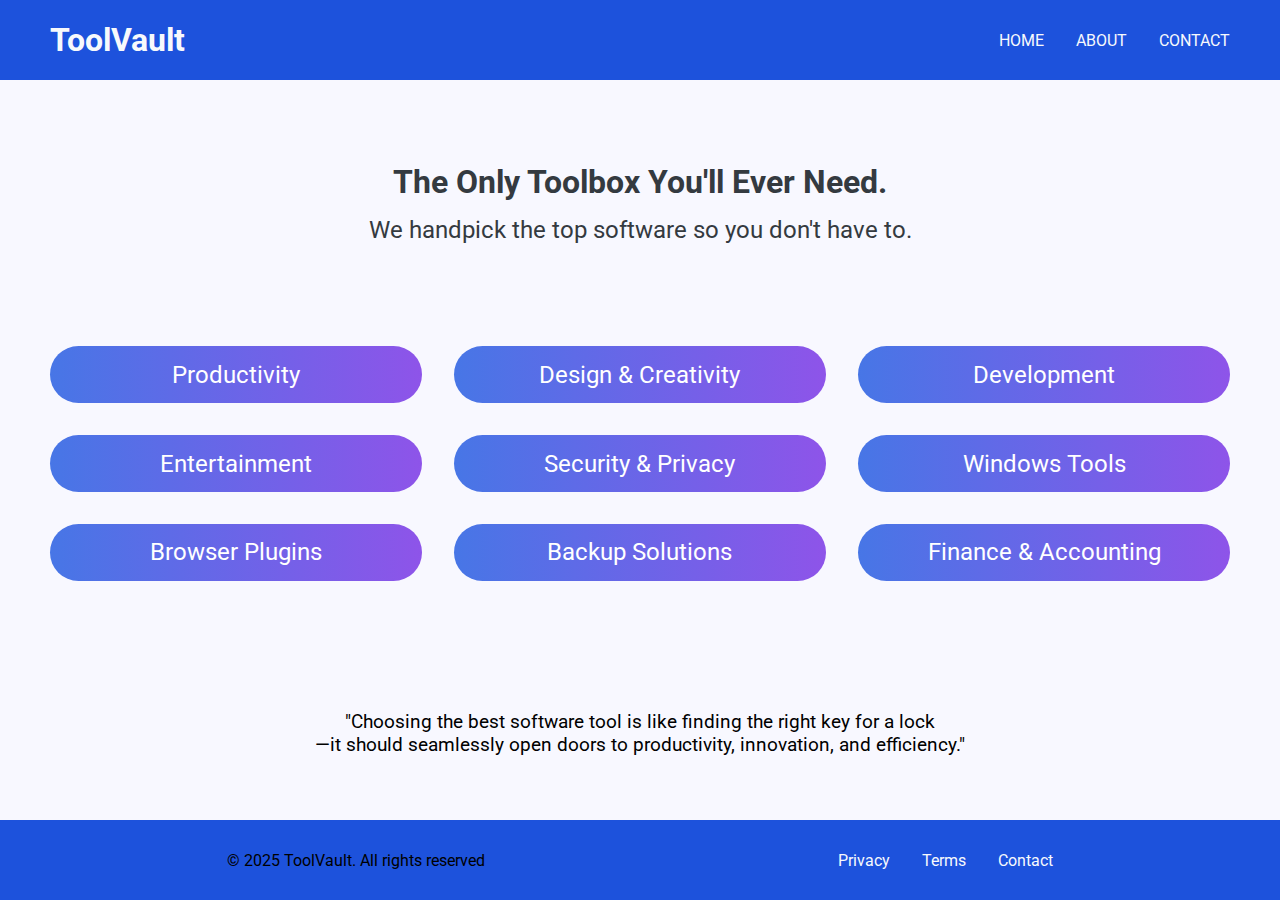
<file: index.html>
<!DOCTYPE html> <!-- HTML5 Doctype Declaration -->

<html lang="en"> <!-- Document language set to English -->

<!-- =============================== -->
<!-- ||      HEAD SECTION         || -->
<!-- =============================== -->

<head>
  <!-- Character encoding -->
  <meta charset="UTF-8">

  <!-- Responsive design meta tag -->
  <meta name="viewport" content="width=device-width, initial-scale=1.0">

  <!-- Metadata for SEO and authorship -->
  <meta name="Author" content="Pradeen Krishna">
  <meta name="Description" content="Carefully selected essential software tools you need">

  <!-- Page title shown in browser tab -->
  <title>Tool Vault</title>

  <!-- Link to external CSS file -->
  <link rel="stylesheet" href="css/main.css">
</head>

<!-- =============================== -->
<!-- ||         BODY START        || -->
<!-- =============================== -->

<body>

  <!-- =============================== -->
  <!-- ||         HEADER            || -->
  <!-- =============================== -->
  <header>
    <div class="container">
      <div class="nav-wrapper">

        <!-- Logo/Brand Name -->
        <a href="../index.html" aria-label="Go to homepage">
          <h1 class="header-logo">ToolVault</h1>
        </a>

        <!-- Main navigation menu -->
        <nav aria-label="Navigation Menu">
          <ul class="header-nav-list-items">
            <li><a href="../index.html">HOME</a></li>
            <li><a href="info/about.html">ABOUT</a></li>
            <li><a href="info/contact.html">CONTACT</a></li>
          </ul>
        </nav>

      </div>
    </div>
  </header>

  <!-- =============================== -->
  <!-- ||      HERO SECTION         || -->
  <!-- =============================== -->
  <div class="container">
    <section class="hero">
      <!-- Hero headline -->
      <h2 class="hero-h2">The Only Toolbox You'll Ever Need.</h2>
      <!-- Supporting subtext -->
      <p class="hero-subtext">We handpick the top software so you don't have to.</p>
    </section>
  </div>

  <!-- =============================== -->
  <!-- ||     MAIN CONTENT AREA     || -->
  <!-- =============================== -->
  <main>

    <div class="container">

      <!-- Navigation menu for software categories -->
      <nav aria-label="Software Categories">
        <ul class="category-list">
          <li><a href="items/productivity.html" class="category-btn" target="_blank"
              rel="noopener noreferrer">Productivity</a></li>
          <li><a href="items/design-creativity.html" class="category-btn" target="_blank"
              rel="noopener noreferrer">Design & Creativity</a></li>
          <li><a href="items/development.html" class="category-btn" target="_blank"
              rel="noopener noreferrer">Development</a></li>
          <li><a href="items/entertainment.html" class="category-btn" target="_blank"
              rel="noopener noreferrer">Entertainment</a></li>
          <li><a href="items/security-privacy.html" class="category-btn" target="_blank"
              rel="noopener noreferrer">Security & Privacy</a></li>
          <li><a href="items/windows-tools.html" class="category-btn" target="_blank" rel="noopener noreferrer">Windows
              Tools</a></li>
          <li><a href="items/browser-plugins.html" class="category-btn" target="_blank"
              rel="noopener noreferrer">Browser Plugins</a></li>
          <li><a href="items/backup-solutions.html" class="category-btn" target="_blank"
              rel="noopener noreferrer">Backup Solutions</a></li>
          <li><a href="items/finance-accounting.html" class="category-btn" target="_blank"
              rel="noopener noreferrer">Finance & Accounting</a></li>
        </ul>
      </nav>

    </div>

    <!-- Motivational quote section -->
    <blockquote>
      <div class="container">
        <p class="quote">
          "Choosing the best software tool is like finding the right key for a lock
          <br>—it should seamlessly open doors to productivity, innovation, and efficiency."
        </p>
      </div>
    </blockquote>

  </main>

  <!-- =============================== -->
  <!-- ||          FOOTER           || -->
  <!-- =============================== -->
  <footer class="footer">
    <div class="container">
      <div class="nav-wrapper-for-footer">

        <!-- Copyright -->
        <p>&copy; 2025 ToolVault. All rights reserved</p>

        <!-- Footer navigation -->
        <nav aria-label="Footer Navigation Menu"> <!-- Additional footer links -->
          <ul class="footer-nav-list-items">
            <li><a href="info/privacy.html">Privacy</a></li>
            <li><a href="info/terms.html">Terms</a></li>
            <li><a href="info/contact.html">Contact</a></li>
          </ul>
        </nav>

      </div>
    </div>
  </footer>

</body>

</html>
</file>
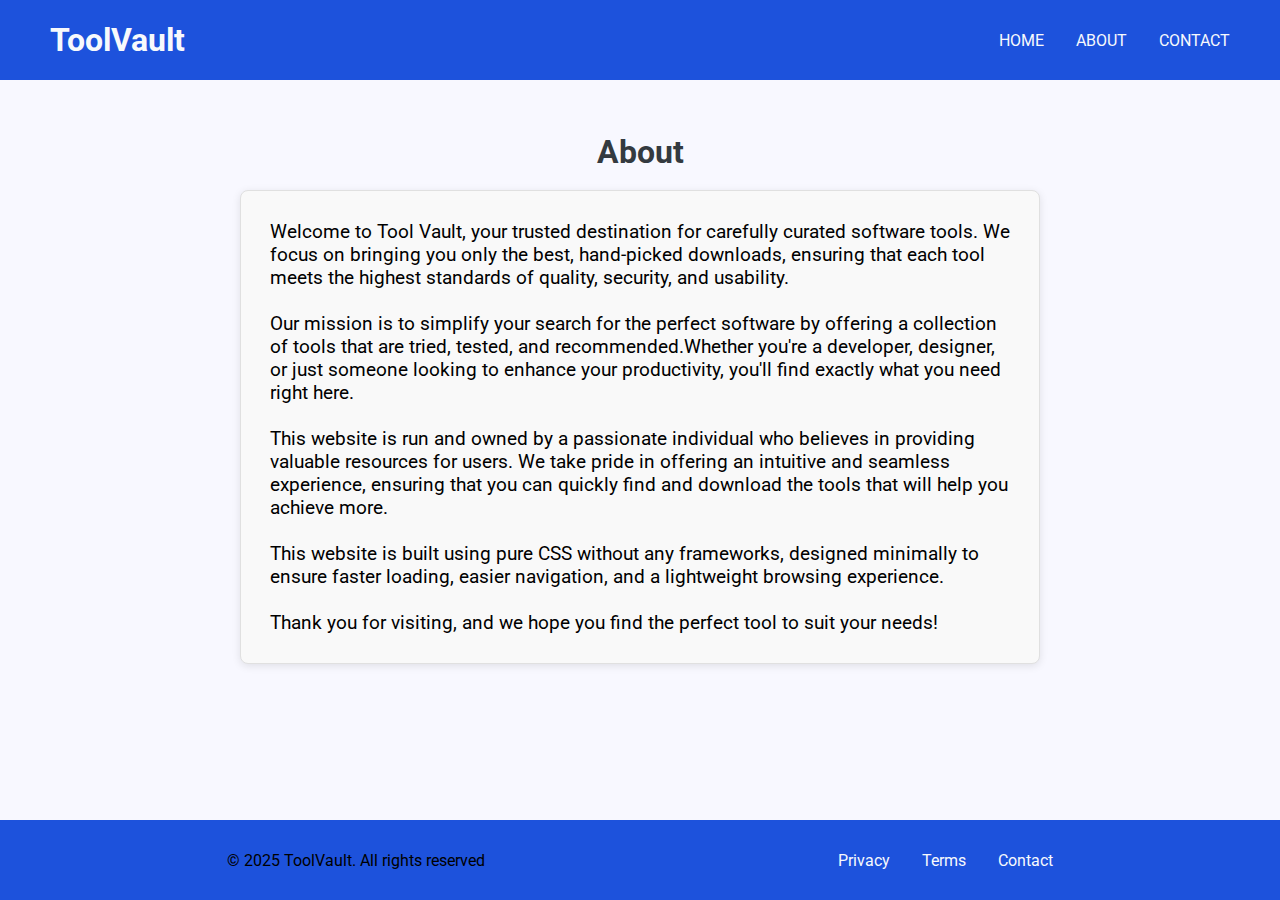
<file: info/about.html>
<!DOCTYPE html> <!-- HTML5 Doctype Declaration -->

<html lang="en"> <!-- Document language set to English -->

<!-- =============================== -->
<!-- ||      HEAD SECTION         || -->
<!-- =============================== -->

<head>
  <!-- Character encoding -->
  <meta charset="UTF-8">

  <!-- Responsive design meta tag -->
  <meta name="viewport" content="width=device-width, initial-scale=1.0">

  <!-- Metadata for SEO and authorship -->
  <meta name="Author" content="Pradeen Krishna">
  <meta name="Description" content="Tool Vault privacy policy">

  <!-- Page title shown in browser tab -->
  <title>Tool Vault</title>

  <!-- Link to external CSS file -->
  <link rel="stylesheet" href="../css/info.css">
</head>

<!-- =============================== -->
<!-- ||         BODY START        || -->
<!-- =============================== -->

<body>

  <!-- =============================== -->
  <!-- ||         HEADER            || -->
  <!-- =============================== -->
  <header class="main-header">
    <div class="container">
      <div class="nav-wrapper">

        <!-- Logo/Brand Name -->
        <a href="/Tool-Vault/" aria-label="Go to homepage">
          <h1 class="header-logo">ToolVault</h1>
        </a>


        <!-- Main navigation menu -->
        <nav aria-label="Navigation Menu">
          <ul class="header-nav-list-items">
            <li><a href="/Tool-Vault/">HOME</a></li>
            <li><a href="#">ABOUT</a></li>
            <li><a href="contact.html">CONTACT</a></li>
          </ul>
        </nav>

      </div>
    </div>
  </header>

  <!-- =============================== -->
  <!-- ||      HERO SECTION         || -->
  <!-- =============================== -->
  <!--   <div class="container">
    <section class="hero" aria-labelledby="privacy-policy-heading"> -->
  <!-- Hero headline -->
  <!--   <h2 class="hero-h2" id="privacy-policy-heading">Privacy Policy</h2>
    </section> -->
  <!--   </div> -->

  <!-- =============================== -->
  <!-- ||     MAIN CONTENT AREA     || -->
  <!-- =============================== -->
  <main>

    <div class="container">

      <section aria-labelledby="privacy-policy-heading">

        <!--Section Heading-->
        <header class="hero">
          <h2 class="hero-h2" id="privacy-policy-heading">About</h2>
        </header>

        <article class="about">
          <p>Welcome to Tool Vault, your trusted destination for carefully curated software tools. We focus on bringing
            you only the best, hand-picked downloads, ensuring that each tool meets the
            highest standards of quality, security, and usability.

            <br><br>Our mission is to simplify your search for the perfect software by offering a collection
            of tools that are tried, tested, and recommended.Whether you're a developer, designer, or just someone
            looking to enhance your productivity, you'll find exactly what you need right here.

            <br><br>This website is run and owned by a passionate individual who believes in providing valuable
            resources for users. We take pride in offering an intuitive and seamless experience, ensuring that you can
            quickly find and download the tools that will help you achieve more.

            <br><br>This website is built using pure CSS without any frameworks, designed minimally to ensure faster
            loading, easier
            navigation, and a lightweight browsing experience.

            <br><br>Thank you for visiting, and we hope you find the perfect tool to
            suit your needs!
          </p>
        </article>

      </section>

    </div>

  </main>

  <!-- =============================== -->
  <!-- ||          FOOTER           || -->
  <!-- =============================== -->
  <footer class="footer">
    <div class="container">
      <div class="nav-wrapper-for-footer">

        <!-- Copyright -->
        <p>&copy; 2025 ToolVault. All rights reserved</p>

        <!-- Footer navigation -->
        <nav aria-label="Footer Navigation Menu"> <!-- Additional footer links -->
          <ul class="footer-nav-list-items">
            <li><a href="privacy.html">Privacy</a></li>
            <li><a href="terms.html">Terms</a></li>
            <li><a href="contact.html">Contact</a></li>
          </ul>
        </nav>

      </div>
    </div>
  </footer>

</body>

</html>
</file>
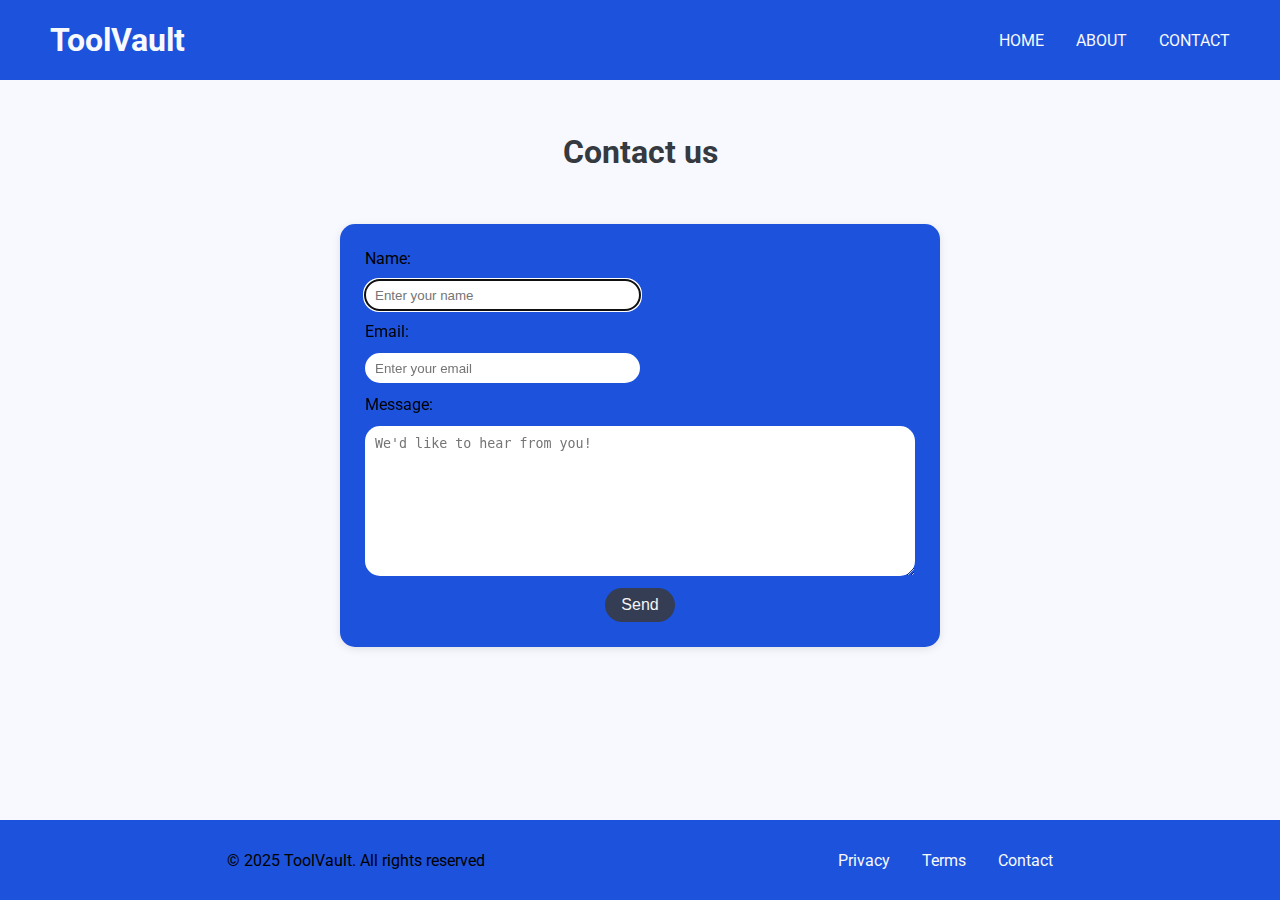
<file: info/contact.html>
<!DOCTYPE html> <!-- HTML5 Doctype Declaration -->

<html lang="en"> <!-- Document language set to English -->

<!-- =============================== -->
<!-- ||      HEAD SECTION         || -->
<!-- =============================== -->

<head>
  <!-- Character encoding -->
  <meta charset="UTF-8">

  <!-- Responsive design meta tag -->
  <meta name="viewport" content="width=device-width, initial-scale=1.0">

  <!-- Metadata for SEO and authorship -->
  <meta name="Author" content="Pradeen Krishna">
  <meta name="Description" content="Tool Vault privacy policy">

  <!-- Page title shown in browser tab -->
  <title>Tool Vault</title>

  <!-- Link to external CSS file -->
  <link rel="stylesheet" href="../css/info.css">
</head>

<!-- =============================== -->
<!-- ||         BODY START        || -->
<!-- =============================== -->

<body>

  <!-- =============================== -->
  <!-- ||         HEADER            || -->
  <!-- =============================== -->
  <header class="main-header">
    <div class="container">
      <div class="nav-wrapper">

        <!-- Logo/Brand Name -->
        <a href="/Tool-Vault/" aria-label="Go to homepage">
          <h1 class="header-logo">ToolVault</h1>
        </a>

        <!-- Main navigation menu -->
        <nav aria-label="Navigation Menu">
          <ul class="header-nav-list-items">
            <li><a href="/Tool-Vault/">HOME</a></li>
            <li><a href="about.html">ABOUT</a></li>
            <li><a href="#">CONTACT</a></li>
          </ul>
        </nav>

      </div>
    </div>
  </header>

  <!-- =============================== -->
  <!-- ||     MAIN CONTENT AREA     || -->
  <!-- =============================== -->
  <main>

    <!-- Hero section displaying page title -->
    <div class="container">
      <section class="hero">
        <h2 class="hero-h2" aria-labelledby="contact-form">Contact us</h2>
      </section>
    </div>

    <!-- =============================== -->
    <!-- ||       CONTACT FORM        || -->
    <!-- =============================== -->
    <div class="container">
      <article class="main-article-contact" aria-labelledby="contact-form">

        <form action="https://api.web3forms.com/submit" method="post" class="contact-form">

          <!-- Name input field -->
          <label for="userName">Name:</label>
          <input type="text" name="userName" id="userName" placeholder="Enter your name" autofocus required>

          <!-- Email input field -->
          <label for="email">Email:</label>
          <input type="email" name="email" id="email" placeholder="Enter your email" required>

          <!-- Message text area -->
          <label for="message">Message:</label>
          <textarea name="message" id="message" placeholder="We'd like to hear from you!" required></textarea>

          <!-- Submit button -->
          <button type="submit" class="contact-btn">Send</button>

          <!-- Honeypot Spam Protection -->
          <input type="checkbox" name="botcheck" style="display: none;">

          <input type="hidden" name="access_key" value="5329ffdf-9cdb-456c-8e5a-b638c77341b0">

        </form>

      </article>
    </div>

  </main>

  <!-- =============================== -->
  <!-- ||          FOOTER           || -->
  <!-- =============================== -->
  <footer class="footer">
    <div class="container">
      <div class="nav-wrapper-for-footer">

        <!-- Copyright -->
        <p>&copy; 2025 ToolVault. All rights reserved</p>

        <!-- Footer navigation -->
        <nav aria-label="Footer Navigation Menu"> <!-- Additional footer links -->
          <ul class="footer-nav-list-items">
            <li><a href="privacy.html">Privacy</a></li>
            <li><a href="terms.html">Terms</a></li>
            <li><a href="#">Contact</a></li>
          </ul>
        </nav>

      </div>
    </div>
  </footer>

</body>

</html>
</file>
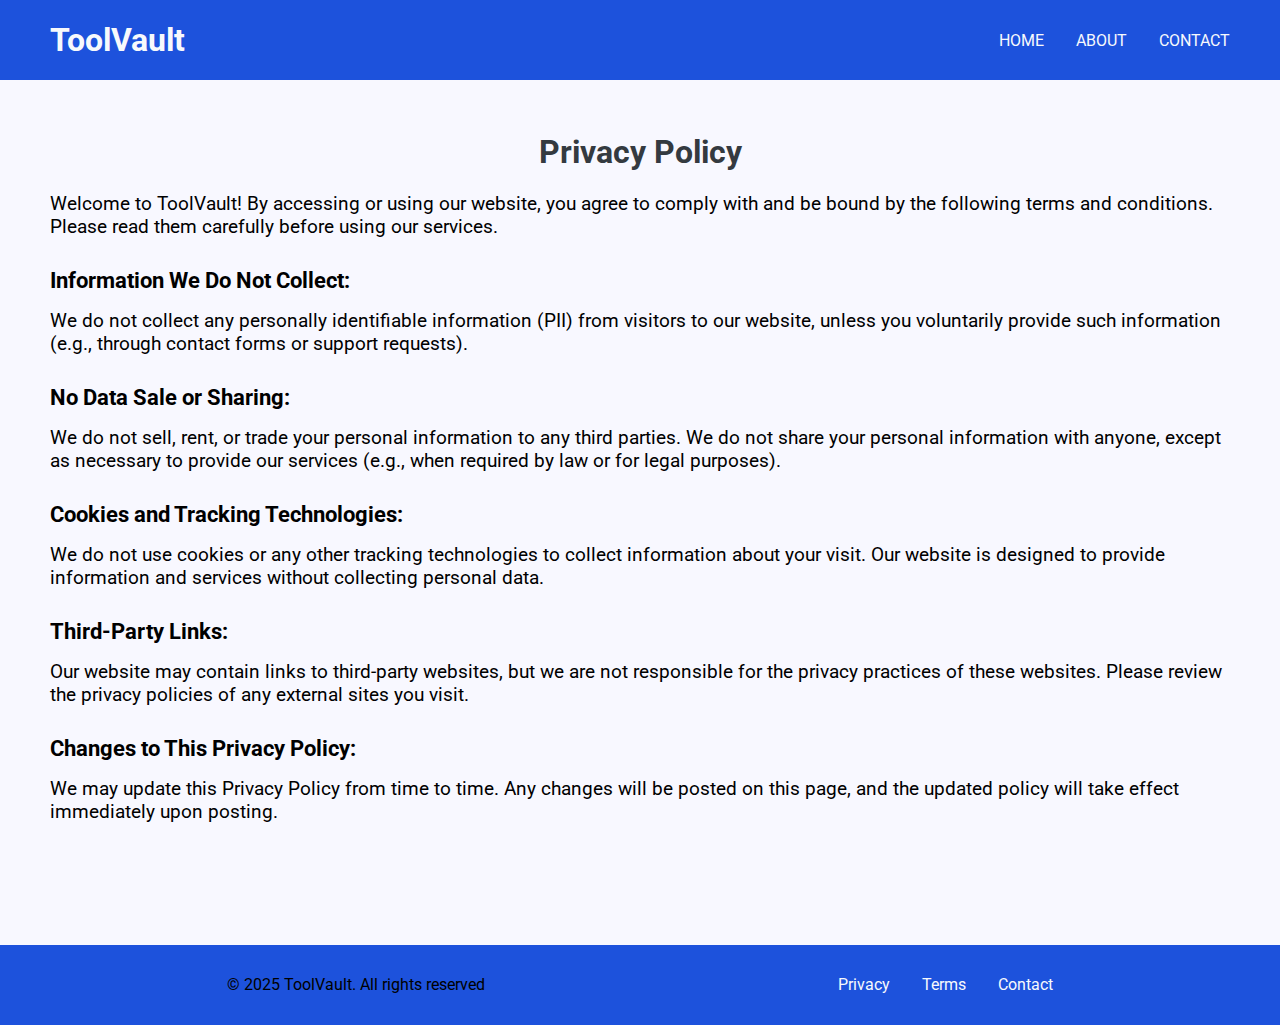
<file: info/privacy.html>
<!DOCTYPE html> <!-- HTML5 Doctype Declaration -->

<html lang="en"> <!-- Document language set to English -->

<!-- =============================== -->
<!-- ||      HEAD SECTION         || -->
<!-- =============================== -->

<head>
  <!-- Character encoding -->
  <meta charset="UTF-8">

  <!-- Responsive design meta tag -->
  <meta name="viewport" content="width=device-width, initial-scale=1.0">

  <!-- Metadata for SEO and authorship -->
  <meta name="Author" content="Pradeen Krishna">
  <meta name="Description" content="Tool Vault privacy policy">

  <!-- Page title shown in browser tab -->
  <title>Tool Vault</title>

  <!-- Link to external CSS file -->
  <link rel="stylesheet" href="../css/info.css">
</head>

<!-- =============================== -->
<!-- ||         BODY START        || -->
<!-- =============================== -->

<body>

  <!-- =============================== -->
  <!-- ||         HEADER            || -->
  <!-- =============================== -->
  <header class="main-header">
    <div class="container">
      <div class="nav-wrapper">

        <!-- Logo/Brand Name -->
        <a href="/Tool-Vault/" aria-label="Go to homepage">
          <h1 class="header-logo">ToolVault</h1>
        </a>


        <!-- Main navigation menu -->
        <nav aria-label="Navigation Menu">
          <ul class="header-nav-list-items">
            <li><a href="/Tool-Vault/">HOME</a></li>
            <li><a href="about.html">ABOUT</a></li>
            <li><a href="contact.html">CONTACT</a></li>
          </ul>
        </nav>

      </div>
    </div>
  </header>

  <!-- =============================== -->
  <!-- ||     MAIN CONTENT AREA     || -->
  <!-- =============================== -->
  <main>

    <div class="container">

      <section aria-labelledby="privacy-policy-heading">

        <header class="hero">
          <!--Section Heading-->
          <h2 class="hero-h2" id="privacy-policy-heading">Privacy Policy</h2>
        </header>

        <p class="privacy-statement">Welcome to ToolVault! By accessing or using our website, you agree to comply with
          and be bound by the following terms
          and conditions. Please read them carefully before using our services.</p>

        <article class="privacy-statement" aria-labelledby="info-not-collected">
          <h3 id="info-not-collected">Information We Do Not Collect:</h3>
          <p class="privacy-text">We do not collect any personally identifiable information (PII) from visitors to our
            website, unless you
            voluntarily provide such information (e.g., through contact forms or support requests).</p>
        </article>

        <article class="privacy-statement" aria-labelledby="no-data-sale">
          <h3 id="no-data-sale">No Data Sale or Sharing:</h3>
          <p class="privacy-text">We do not sell, rent, or trade your personal information to any third parties. We do
            not share your
            personal information with anyone, except as necessary to provide our services (e.g., when required by
            law or for legal purposes).</p>
        </article>

        <article class="privacy-statement" aria-labelledby="cookies-tracking">
          <h3 id="cookies-tracking">Cookies and Tracking Technologies:</h3>
          <p class="privacy-text">We do not use cookies or any other tracking technologies to collect information about
            your visit.
            Our website is designed to provide information and services without collecting personal data.</p>
        </article>

        <article class="privacy-statement" aria-labelledby="third-party-links">
          <h3 id="third-party-links">Third-Party Links:</h3>
          <p class="privacy-text">Our website may contain links to third-party websites, but we are not responsible for
            the privacy
            practices of these websites. Please review the privacy policies of any external sites you visit.</p>
        </article>

        <article class="privacy-statement" aria-labelledby="changes-policy">
          <h3 id="changes-policy">Changes to This Privacy Policy:</h3>
          <p class="privacy-text">We may update this Privacy Policy from time to time. Any changes will be posted on
            this page, and the updated policy will take effect immediately upon posting.</p>
        </article>
      </section>

    </div>

  </main>

  <!-- =============================== -->
  <!-- ||          FOOTER           || -->
  <!-- =============================== -->
  <footer class="footer">
    <div class="container">
      <div class="nav-wrapper-for-footer">

        <!-- Copyright -->
        <p>&copy; 2025 ToolVault. All rights reserved</p>

        <!-- Footer navigation -->
        <nav aria-label="Footer Navigation Menu"> <!-- Additional footer links -->
          <ul class="footer-nav-list-items">
            <li><a href="#">Privacy</a></li>
            <li><a href="terms.html">Terms</a></li>
            <li><a href="contact.html">Contact</a></li>
          </ul>
        </nav>

      </div>
    </div>
  </footer>

</body>

</html>
</file>
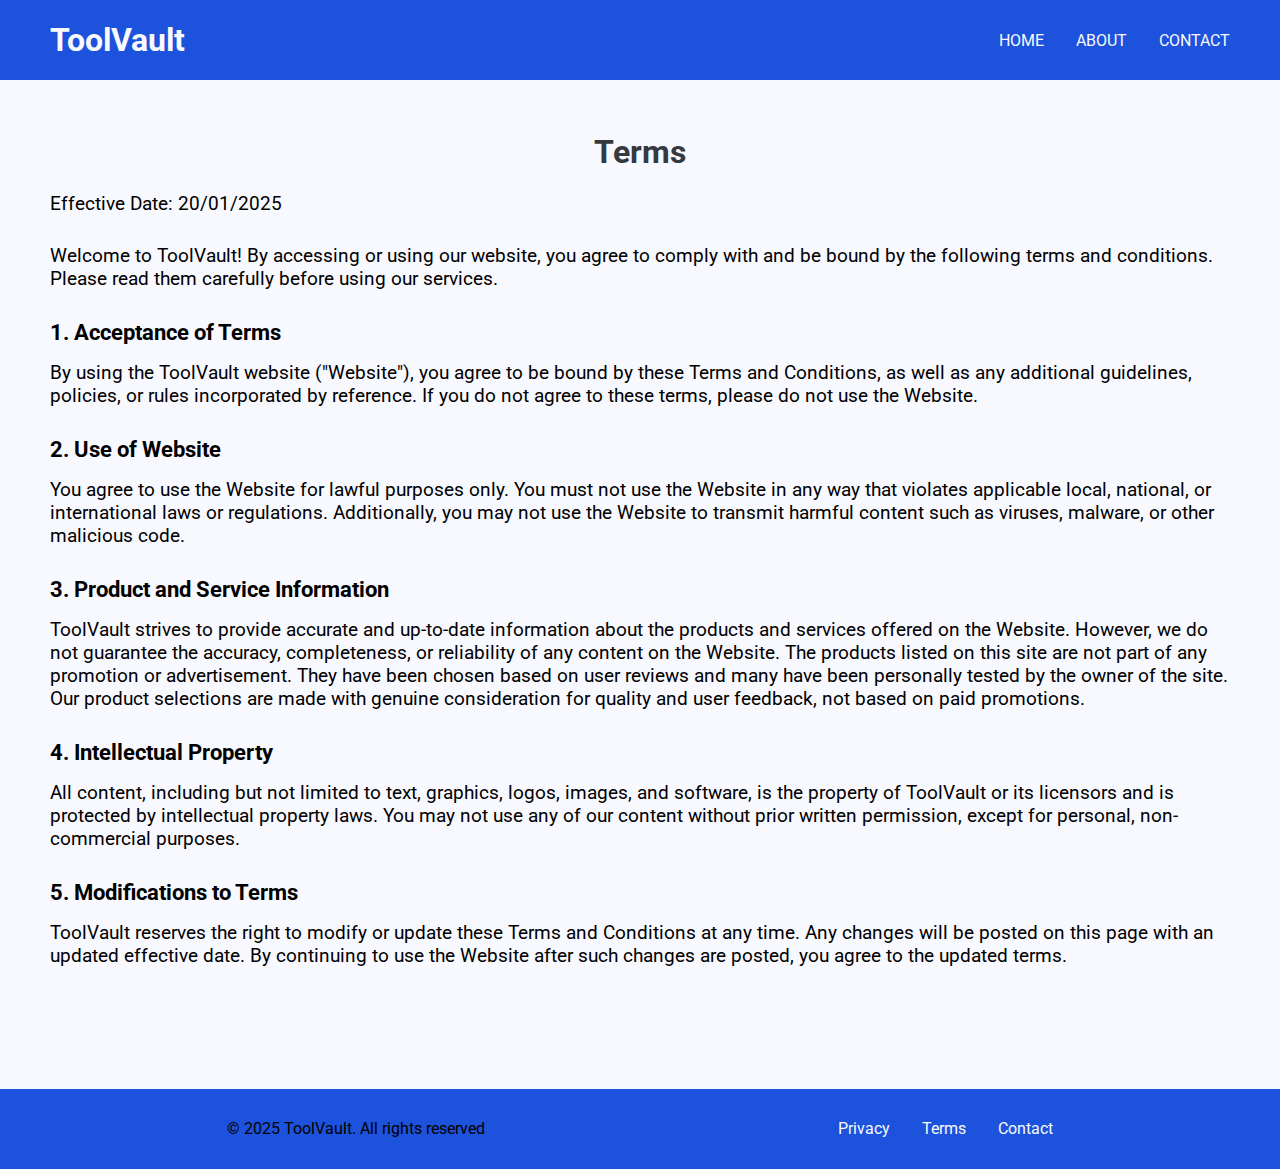
<file: info/terms.html>
<!DOCTYPE html> <!-- HTML5 Doctype Declaration -->

<html lang="en"> <!-- Document language set to English -->

<!-- =============================== -->
<!-- ||      HEAD SECTION         || -->
<!-- =============================== -->

<head>
  <!-- Character encoding -->
  <meta charset="UTF-8">

  <!-- Responsive design meta tag -->
  <meta name="viewport" content="width=device-width, initial-scale=1.0">

  <!-- Metadata for SEO and authorship -->
  <meta name="Author" content="Pradeen Krishna">
  <meta name="Description" content="Tool Vault privacy policy">

  <!-- Page title shown in browser tab -->
  <title>Tool Vault</title>

  <!-- Link to external CSS file -->
  <link rel="stylesheet" href="../css/info.css">
</head>

<!-- =============================== -->
<!-- ||         BODY START        || -->
<!-- =============================== -->

<body>

  <!-- =============================== -->
  <!-- ||         HEADER            || -->
  <!-- =============================== -->
  <header class="main-header">
    <div class="container">
      <div class="nav-wrapper">

        <!-- Logo/Brand Name -->
        <a href="/Tool-Vault/" aria-label="Go to homepage">
          <h1 class="header-logo">ToolVault</h1>
        </a>


        <!-- Main navigation menu -->
        <nav aria-label="Navigation Menu">
          <ul class="header-nav-list-items">
            <li><a href="/Tool-Vault/">HOME</a></li>
            <li><a href="about.html">ABOUT</a></li>
            <li><a href="contact.html">CONTACT</a></li>
          </ul>
        </nav>

      </div>
    </div>
  </header>

  <!-- =============================== -->
  <!-- ||     MAIN CONTENT AREA     || -->
  <!-- =============================== -->
  <main>

    <div class="container">

      <section aria-labelledby="privacy-policy-heading">

        <!--Section Heading-->
        <header class="hero">
          <h2 class="hero-h2" id="privacy-policy-heading">Terms</h2>
        </header>

        <p class="terms-condition"><time datetime="2025-01-20">Effective Date: 20/01/2025</time></p>

        <p class="terms-condition">Welcome to ToolVault! By accessing or using our website, you agree to comply with
          and be bound by the following terms
          and conditions. Please read them carefully before using our services.</p>

        <article class="terms-condition" aria-labelledby="acceptance-of-terms">
          <h3 id="acceptance-of-terms">1. Acceptance of Terms</h3>
          <p class="privacy-text">By using the ToolVault website ("Website"), you agree to be bound by these Terms and
            Conditions, as well
            as any additional guidelines, policies, or rules incorporated by reference. If you do not agree to these
            terms, please do not use the Website.</p>
        </article>

        <article class="terms-condition" aria-labelledby="use-of-website">
          <h3 id="use-of-website">2. Use of Website</h3>
          <p class="privacy-text">You agree to use the Website for lawful purposes only. You must not use the Website in
            any way that violates applicable
            local, national, or international laws or regulations. Additionally, you may not use the Website to transmit
            harmful
            content such as viruses, malware, or other malicious code.</p>
        </article>

        <article class="terms-condition" aria-labelledby="product-and-service-information">
          <h3 id="product-and-service-information">3. Product and Service Information</h3>
          <p class="privacy-text">ToolVault strives to provide accurate and up-to-date information about the products
            and services offered
            on the Website. However, we do not guarantee the accuracy, completeness, or reliability of any content
            on the Website. The products listed on this site are not part of any promotion or advertisement.
            They have been chosen based on user reviews and many have been personally tested by the owner of the
            site. Our product selections are made with genuine consideration for quality and user feedback, not
            based on paid promotions.</p>
        </article>

        <article class="terms-condition" aria-labelledby="intellectual-property">
          <h3 id="intellectual-property">4. Intellectual Property</h3>
          <p class="privacy-text">All content, including but not limited to text, graphics, logos, images, and software,
            is the property of
            ToolVault or its licensors and is protected by intellectual property laws. You may not use any of our
            content without prior written permission, except for personal, non-commercial purposes.</p>
        </article>

        <article class="terms-condition" aria-labelledby="modifications-to-terms">
          <h3 id="modifications-to-terms">5. Modifications to Terms</h3>
          <p class="privacy-text">ToolVault reserves the right to modify or update these Terms and Conditions at any
            time. Any changes
            will be posted on this page with an updated effective date. By continuing to use the Website after such
            changes are posted, you agree to the updated terms.</p>
        </article>
      </section>

    </div>

  </main>

  <!-- =============================== -->
  <!-- ||          FOOTER           || -->
  <!-- =============================== -->
  <footer class="footer">
    <div class="container">
      <div class="nav-wrapper-for-footer">

        <!-- Copyright -->
        <p>&copy; 2025 ToolVault. All rights reserved</p>

        <!-- Footer navigation -->
        <nav aria-label="Footer Navigation Menu"> <!-- Additional footer links -->
          <ul class="footer-nav-list-items">
            <li><a href="privacy.html">Privacy</a></li>
            <li><a href="#">Terms</a></li>
            <li><a href="contact.html">Contact</a></li>
          </ul>
        </nav>

      </div>
    </div>
  </footer>

</body>

</html>
</file>
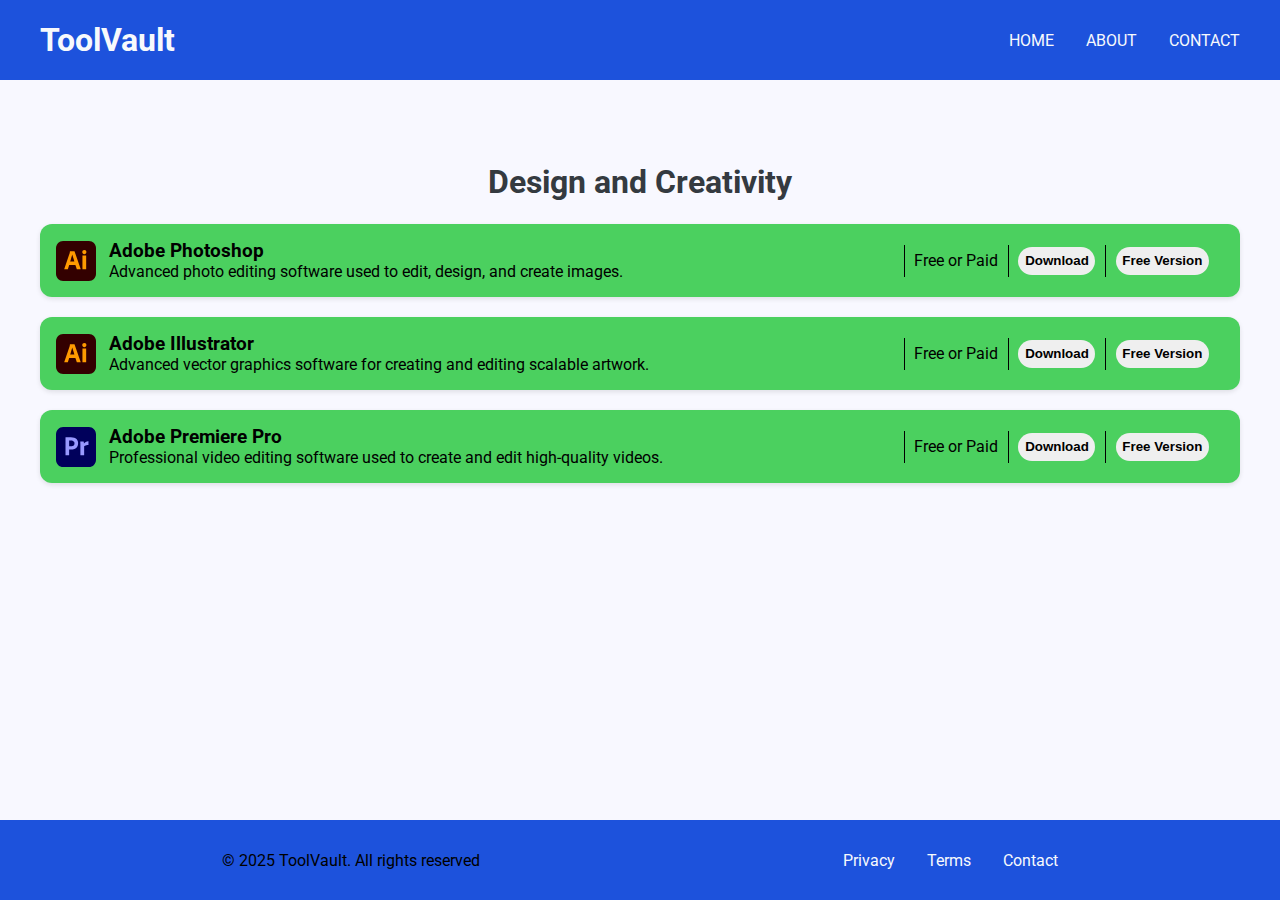
<file: items/design-creativity.html>
<!DOCTYPE html> <!-- HTML5 Doctype Declaration -->

<html lang="en"> <!-- Document language set to English -->

<!-- =============================== -->
<!-- ||      HEAD SECTION         || -->
<!-- =============================== -->

<head>
  <!-- Character encoding -->
  <meta charset="UTF-8">

  <!-- Responsive design meta tag -->
  <meta name="viewport" content="width=device-width, initial-scale=1.0">

  <!-- Metadata for SEO and authorship -->
  <meta name="Author" content="Pradeen Krishna">
  <meta name="Description" content="Carefully selected essential software tools you need">

  <!-- Page title shown in browser tab -->
  <title>Tool Vault</title>

  <!-- Link to external CSS file -->
  <link rel="stylesheet" href="../css/categories.css">
</head>

<!-- =============================== -->
<!-- ||         BODY START        || -->
<!-- =============================== -->

<body>

  <!-- =============================== -->
  <!-- ||         HEADER            || -->
  <!-- =============================== -->
  <header>
    <div class="container">
      <div class="nav-wrapper">

        <!-- Logo/Brand Name -->
        <a href="/Tool-Vault/" aria-label="Go to homepage">
          <h1 class="header-logo">ToolVault</h1>
        </a>


        <!-- Main navigation menu -->
        <nav aria-label="Navigation Menu">
          <ul class="header-nav-list-items">
            <li><a href="/Tool-Vault/">HOME</a></li>
            <li><a href="../info/about.html">ABOUT</a></li>
            <li><a href="../info/contact.html">CONTACT</a></li>
          </ul>
        </nav>

      </div>
    </div>
  </header>

  <!-- =============================== -->
  <!-- ||      HERO SECTION         || -->
  <!-- =============================== -->
  <div class="container">
    <section class="hero">
      <!-- Hero headline -->
      <h2 class="hero-h2">Design and Creativity</h2>
    </section>
  </div>

  <!-- =============================== -->
  <!-- ||     MAIN CONTENT AREA     || -->
  <!-- =============================== -->
  <main>
    <div class="container"> <!-- Wrapper for content centering -->
      <section aria-label="Design and Creativity Software Tools List"> <!-- Accessible section for screen readers -->

        <!-- === TOOL CARD 1 === -->
        <article class="article-box"> <!-- Represents a single software/tool entry -->
          <figure class="tool">
            <img class="image-size" src="../images/icons/illustrator.svg" alt="Adobe Photoshop logo" width="40"
              height="40" />
            <figcaption>
              <h3>Adobe Photoshop</h3>
              <p>Advanced photo editing software used to edit, design, and create images.</p>
            </figcaption>
          </figure>

          <!-- Side info and download options -->
          <aside class="aside-buttons">
            <span class="vertical-bar"></span>
            <p>Free or Paid</p>
            <span class="vertical-bar"></span>
            <a href="https://www.adobe.com/in/products/photoshop.html" target="_blank" rel="noopener noreferrer">
              <button class="btn" type="button">Download</button>
            </a>
            <span class="vertical-bar"></span>
            <a href="https://filecr.com/windows/adobe-photoshop-download-0009/" target="_blank"
              rel="noopener noreferrer">
              <button class="btn" type="button" aria-label="Download Free Version of Adobe Photoshop">Free
                Version</button>
            </a>
          </aside>
        </article>

        <!-- === TOOL CARD 2 === -->
        <article class="article-box">
          <figure class="tool">
            <img class="image-size" src="../images/icons/illustrator.svg" alt="Adobe illustrator logo" width="40"
              height="40" />
            <figcaption>
              <h3>Adobe Illustrator</h3>
              <p>Advanced vector graphics software for creating and editing scalable artwork.</p>
            </figcaption>
          </figure>

          <!-- Side info and download options -->
          <aside class="aside-buttons">
            <span class="vertical-bar"></span>
            <p>Free or Paid</p>
            <span class="vertical-bar"></span>
            <a href="https://www.adobe.com/in/products/photoshop.html">
              <button class="btn" type="button">Download</button>
            </a>
            <span class="vertical-bar"></span>
            <a href="https://www.adobe.com/in/products/photoshop.html" target="_blank" rel="noopener noreferrer">
              <button class="btn" type="button" aria-label="Download Free Version of Adobe Illustrator">Free
                Version</button>
            </a>
          </aside>
        </article>

        <!-- === TOOL CARD 3 === -->
        <article class="article-box">
          <figure class="tool">
            <img class="image-size" src="../images/icons/premiere-pro.svg" alt="Adobe premiere pro logo" width="40"
              height="40" />
            <figcaption>
              <h3>Adobe Premiere Pro</h3>
              <p>Professional video editing software used to create and edit high-quality videos.</p>
            </figcaption>
          </figure>

          <!-- Side info and download options -->
          <aside class="aside-buttons">
            <span class="vertical-bar"></span>
            <p>Free or Paid</p>
            <span class="vertical-bar"></span>
            <a href="https://www.adobe.com/in/products/photoshop.html" target="_blank" rel="noopener noreferrer">
              <button class="btn" type="button">Download</button>
            </a>
            <span class="vertical-bar"></span>
            <a href="https://www.adobe.com/in/products/photoshop.html" target="_blank" rel="noopener noreferrer">
              <button class="btn" type="button" aria-label="Download Free Version of Adobe Premiere Pro">Free
                Version</button>
            </a>
          </aside>
        </article>

      </section>
    </div>
  </main>

  <!-- =============================== -->
  <!-- ||          FOOTER           || -->
  <!-- =============================== -->
  <footer class="footer">
    <div class="container">
      <div class="nav-wrapper-for-footer">

        <!-- Copyright -->
        <p>&copy; 2025 ToolVault. All rights reserved</p>

        <!-- Footer navigation -->
        <nav aria-label="Footer Navigation Menu"> <!-- Additional footer links -->
          <ul class="footer-nav-list-items">
            <li><a href="../info/privacy.html">Privacy</a></li>
            <li><a href="../info/terms.html">Terms</a></li>
            <li><a href="../info/contact.html">Contact</a></li>
          </ul>
        </nav>

      </div>
    </div>
  </footer>

</body>

</html>
</file>
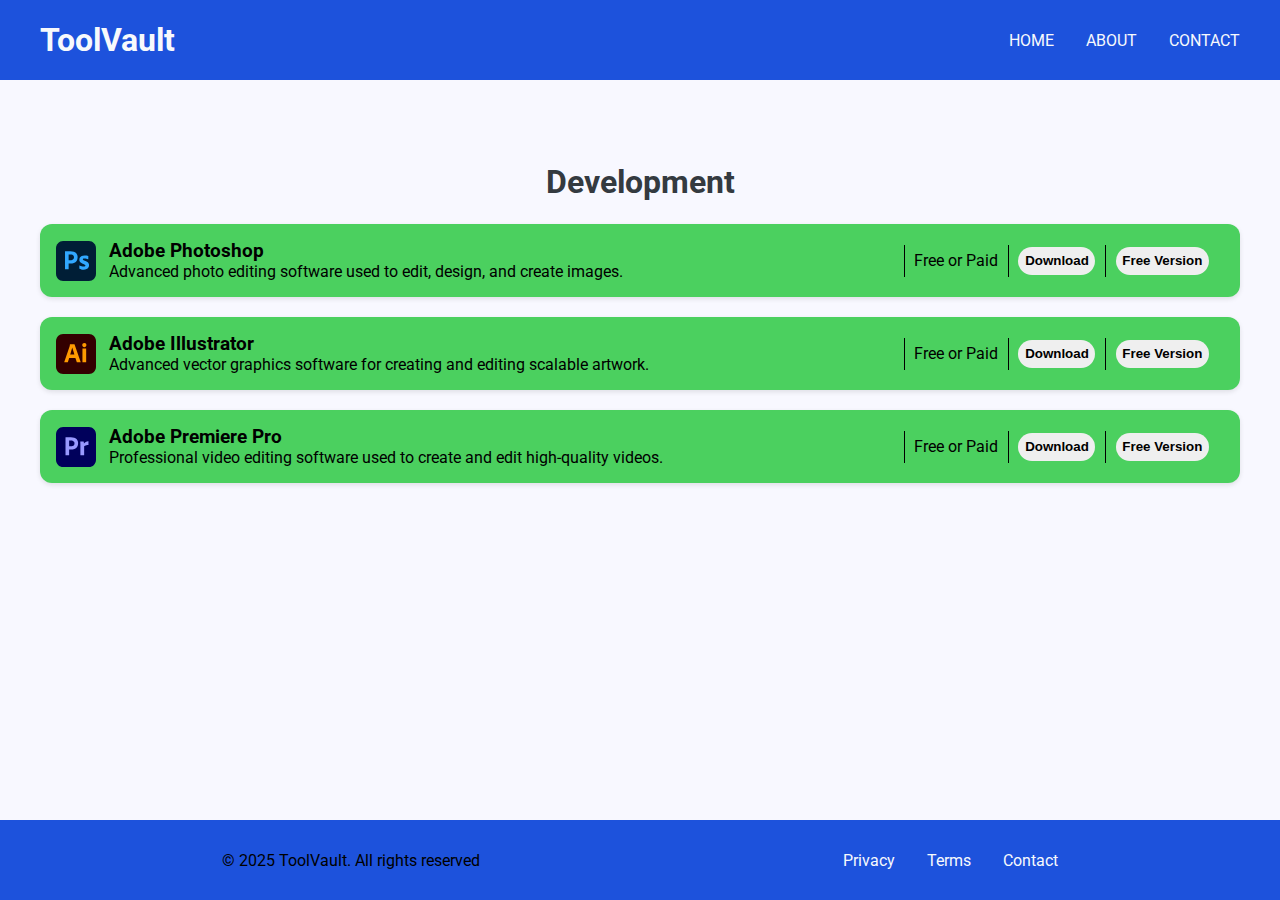
<file: items/development.html>
<!DOCTYPE html> <!-- HTML5 Doctype Declaration -->

<html lang="en"> <!-- Document language set to English -->

<!-- =============================== -->
<!-- ||      HEAD SECTION         || -->
<!-- =============================== -->

<head>
  <!-- Character encoding -->
  <meta charset="UTF-8">

  <!-- Responsive design meta tag -->
  <meta name="viewport" content="width=device-width, initial-scale=1.0">

  <!-- Metadata for SEO and authorship -->
  <meta name="Author" content="Pradeen Krishna">
  <meta name="Description" content="Carefully selected development software tools you need">

  <!-- Page title shown in browser tab -->
  <title>Tool Vault</title>

  <!-- Link to external CSS file -->
  <link rel="stylesheet" href="/css/categories.css">
</head>

<!-- =============================== -->
<!-- ||         BODY START        || -->
<!-- =============================== -->

<body>

  <!-- =============================== -->
  <!-- ||         HEADER            || -->
  <!-- =============================== -->
  <header>
    <div class="container">
      <div class="nav-wrapper">

        <!-- Logo/Brand Name -->
        <a href="/index.html">
          <h1 class="header-logo">ToolVault</h1>
        </a>


        <!-- Main navigation menu -->
        <nav aria-label="Navigation Menu">
          <ul class="header-nav-list-items">
            <li><a href="/index.html">HOME</a></li>
            <li><a href="/info/about.html">ABOUT</a></li>
            <li><a href="/info/contact.html">CONTACT</a></li>
          </ul>
        </nav>

      </div>
    </div>
  </header>

  <!-- =============================== -->
  <!-- ||      HERO SECTION         || -->
  <!-- =============================== -->
  <div class="container">
    <section class="hero">
      <!-- Hero headline -->
      <h2 class="hero-h2">Development</h2>
    </section>
  </div>

  <!-- =============================== -->
  <!-- ||     MAIN CONTENT AREA     || -->
  <!-- =============================== -->
  <main>
    <div class="container"> <!-- Wrapper for content centering -->
      <section aria-label="Design and Creativity Software Tools List"> <!-- Accessible section for screen readers -->

        <!-- === TOOL CARD 1 === -->
        <article class="article-box"> <!-- Represents a single software/tool entry -->
          <figure class="tool">
            <img class="image-size" src="/images/icons/photoshop.svg" alt="Adobe Photoshop logo" width="40"
              height="40" />
            <figcaption>
              <h3>Adobe Photoshop</h3>
              <p>Advanced photo editing software used to edit, design, and create images.</p>
            </figcaption>
          </figure>

          <!-- Side info and download options -->
          <aside class="aside-buttons">
            <span class="vertical-bar"></span>
            <p>Free or Paid</p>
            <span class="vertical-bar"></span>
            <a href="https://www.adobe.com/in/products/photoshop.html" target="_blank" rel="noopener noreferrer">
              <button class="btn" type="button">Download</button>
            </a>
            <span class="vertical-bar"></span>
            <a href="https://filecr.com/windows/adobe-photoshop-download-0009/" target="_blank"
              rel="noopener noreferrer">
              <button class="btn" type="button" aria-label="Download Free Version of Adobe Photoshop">Free
                Version</button>
            </a>
          </aside>
        </article>

        <!-- === TOOL CARD 2 === -->
        <article class="article-box">
          <figure class="tool">
            <img class="image-size" src="/images/icons/illustrator.svg" alt="Adobe illustrator logo" width="40"
              height="40" />
            <figcaption>
              <h3>Adobe Illustrator</h3>
              <p>Advanced vector graphics software for creating and editing scalable artwork.</p>
            </figcaption>
          </figure>

          <aside class="aside-buttons">
            <span class="vertical-bar"></span>
            <p>Free or Paid</p>
            <span class="vertical-bar"></span>
            <a href="https://www.adobe.com/in/products/photoshop.html">
              <button class="btn" type="button">Download</button>
            </a>
            <span class="vertical-bar"></span>
            <a href="https://www.adobe.com/in/products/photoshop.html" target="_blank" rel="noopener noreferrer">
              <button class="btn" type="button" aria-label="Download Free Version of Adobe Illustrator">Free
                Version</button>
            </a>
          </aside>
        </article>

        <!-- === TOOL CARD 3 === -->
        <article class="article-box">
          <figure class="tool">
            <img class="image-size" src="/images/icons/premiere-pro.svg" alt="Adobe premiere pro logo" width="40"
              height="40" />
            <figcaption>
              <h3>Adobe Premiere Pro</h3>
              <p>Professional video editing software used to create and edit high-quality videos.</p>
            </figcaption>
          </figure>

          <aside class="aside-buttons">
            <span class="vertical-bar"></span>
            <p>Free or Paid</p>
            <span class="vertical-bar"></span>
            <a href="https://www.adobe.com/in/products/photoshop.html" target="_blank" rel="noopener noreferrer">
              <button class="btn" type="button">Download</button>
            </a>
            <span class="vertical-bar"></span>
            <a href="https://www.adobe.com/in/products/photoshop.html" target="_blank" rel="noopener noreferrer">
              <button class="btn" type="button" aria-label="Download Free Version of Adobe Premiere Pro">Free
                Version</button>
            </a>
          </aside>
        </article>

      </section>
    </div>
  </main>

  <!-- =============================== -->
  <!-- ||          FOOTER           || -->
  <!-- =============================== -->
  <footer class="footer">
    <div class="container">
      <div class="nav-wrapper-for-footer">

        <!-- Copyright -->
        <p>&copy; 2025 ToolVault. All rights reserved</p>

        <!-- Footer navigation -->
        <nav aria-label="Footer Navigation Menu"> <!-- Additional footer links -->
          <ul class="footer-nav-list-items">
            <li><a href="info/privacy.html">Privacy</a></li>
            <li><a href="info/terms.html">Terms</a></li>
            <li><a href="info/contact.html">Contact</a></li>
          </ul>
        </nav>

      </div>
    </div>
  </footer>

</body>

</html>
</file>
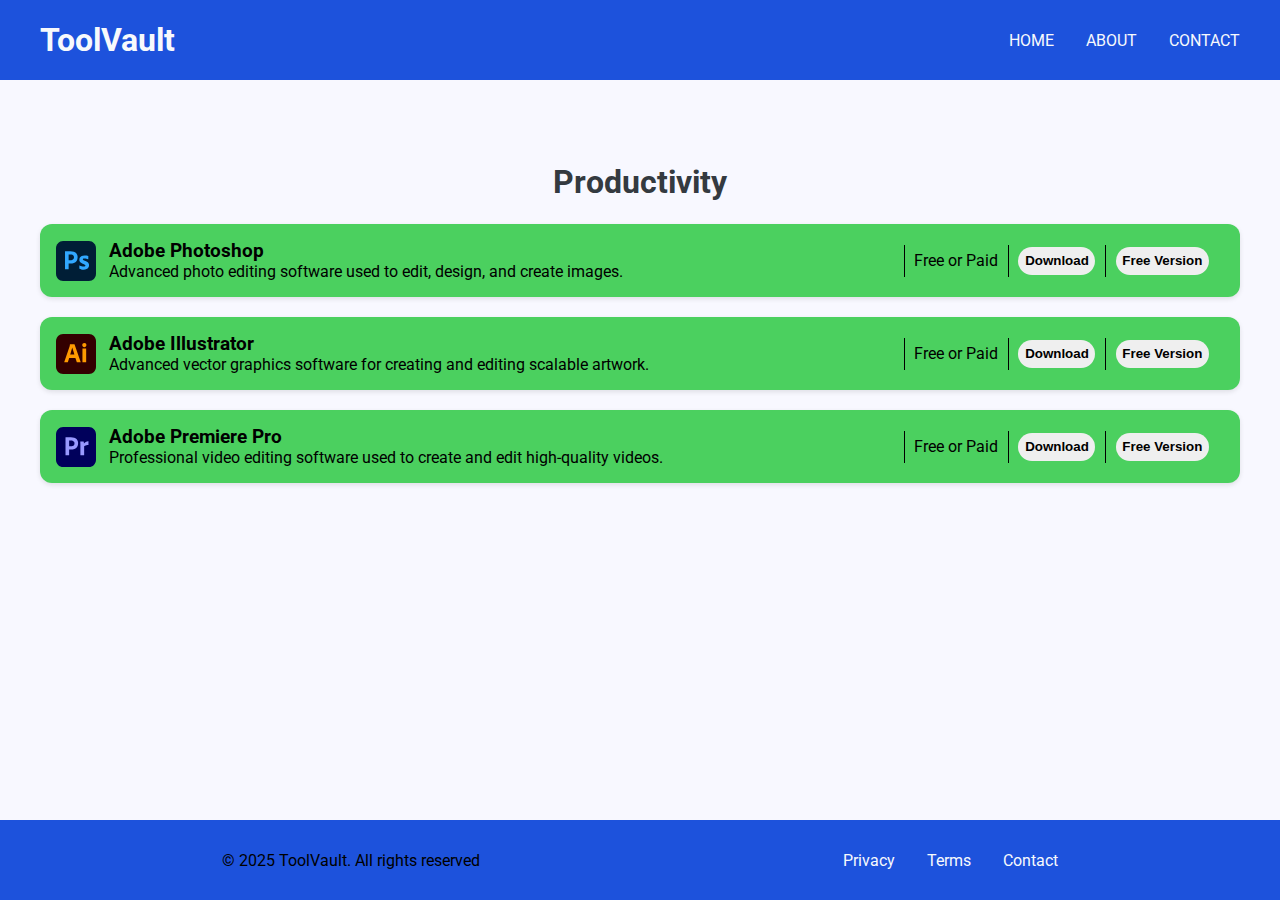
<file: items/productivity.html>
<!DOCTYPE html> <!-- HTML5 Doctype Declaration -->

<html lang="en"> <!-- Document language set to English -->

<!-- =============================== -->
<!-- ||      HEAD SECTION         || -->
<!-- =============================== -->

<head>
  <!-- Character encoding -->
  <meta charset="UTF-8">

  <!-- Responsive design meta tag -->
  <meta name="viewport" content="width=device-width, initial-scale=1.0">

  <!-- Metadata for SEO and authorship -->
  <meta name="Author" content="Pradeen Krishna">
  <meta name="Description" content="Carefully selected productivity software tools you need">

  <!-- Page title shown in browser tab -->
  <title>Tool Vault</title>

  <!-- Link to external CSS file -->
  <link rel="stylesheet" href="/css/categories.css">
</head>

<!-- =============================== -->
<!-- ||         BODY START        || -->
<!-- =============================== -->

<body>

  <!-- =============================== -->
  <!-- ||         HEADER            || -->
  <!-- =============================== -->
  <header>
    <div class="container">
      <div class="nav-wrapper">

        <!-- Logo/Brand Name -->
        <a href="/index.html">
          <h1 class="header-logo">ToolVault</h1>
        </a>


        <!-- Main navigation menu -->
        <nav aria-label="Navigation Menu">
          <ul class="header-nav-list-items">
            <li><a href="/index.html">HOME</a></li>
            <li><a href="/info/about.html">ABOUT</a></li>
            <li><a href="/info/contact.html">CONTACT</a></li>
          </ul>
        </nav>

      </div>
    </div>
  </header>

  <!-- =============================== -->
  <!-- ||      HERO SECTION         || -->
  <!-- =============================== -->
  <div class="container">
    <section class="hero">
      <!-- Hero headline -->
      <h2 class="hero-h2">Productivity</h2>
    </section>
  </div>

  <!-- =============================== -->
  <!-- ||     MAIN CONTENT AREA     || -->
  <!-- =============================== -->
  <main>
    <div class="container"> <!-- Wrapper for content centering -->
      <section aria-label="Design and Creativity Software Tools List"> <!-- Accessible section for screen readers -->

        <!-- === TOOL CARD 1 === -->
        <article class="article-box"> <!-- Represents a single software/tool entry -->
          <figure class="tool">
            <img class="image-size" src="/images/icons/photoshop.svg" alt="Adobe Photoshop logo" width="40"
              height="40" />
            <figcaption>
              <h3>Adobe Photoshop</h3>
              <p>Advanced photo editing software used to edit, design, and create images.</p>
            </figcaption>
          </figure>

          <!-- Side info and download options -->
          <aside class="aside-buttons">
            <span class="vertical-bar"></span>
            <p>Free or Paid</p>
            <span class="vertical-bar"></span>
            <a href="https://www.adobe.com/in/products/photoshop.html" target="_blank" rel="noopener noreferrer">
              <button class="btn" type="button">Download</button>
            </a>
            <span class="vertical-bar"></span>
            <a href="https://filecr.com/windows/adobe-photoshop-download-0009/" target="_blank"
              rel="noopener noreferrer">
              <button class="btn" type="button" aria-label="Download Free Version of Adobe Photoshop">Free
                Version</button>
            </a>
          </aside>
        </article>

        <!-- === TOOL CARD 2 === -->
        <article class="article-box">
          <figure class="tool">
            <img class="image-size" src="/images/icons/illustrator.svg" alt="Adobe illustrator logo" width="40"
              height="40" />
            <figcaption>
              <h3>Adobe Illustrator</h3>
              <p>Advanced vector graphics software for creating and editing scalable artwork.</p>
            </figcaption>
          </figure>

          <aside class="aside-buttons">
            <span class="vertical-bar"></span>
            <p>Free or Paid</p>
            <span class="vertical-bar"></span>
            <a href="https://www.adobe.com/in/products/photoshop.html">
              <button class="btn" type="button">Download</button>
            </a>
            <span class="vertical-bar"></span>
            <a href="https://www.adobe.com/in/products/photoshop.html" target="_blank" rel="noopener noreferrer">
              <button class="btn" type="button" aria-label="Download Free Version of Adobe Illustrator">Free
                Version</button>
            </a>
          </aside>
        </article>

        <!-- === TOOL CARD 3 === -->
        <article class="article-box">
          <figure class="tool">
            <img class="image-size" src="/images/icons/premiere-pro.svg" alt="Adobe premiere pro logo" width="40"
              height="40" />
            <figcaption>
              <h3>Adobe Premiere Pro</h3>
              <p>Professional video editing software used to create and edit high-quality videos.</p>
            </figcaption>
          </figure>

          <aside class="aside-buttons">
            <span class="vertical-bar"></span>
            <p>Free or Paid</p>
            <span class="vertical-bar"></span>
            <a href="https://www.adobe.com/in/products/photoshop.html" target="_blank" rel="noopener noreferrer">
              <button class="btn" type="button">Download</button>
            </a>
            <span class="vertical-bar"></span>
            <a href="https://www.adobe.com/in/products/photoshop.html" target="_blank" rel="noopener noreferrer">
              <button class="btn" type="button" aria-label="Download Free Version of Adobe Premiere Pro">Free
                Version</button>
            </a>
          </aside>
        </article>

      </section>
    </div>
  </main>

  <!-- =============================== -->
  <!-- ||          FOOTER           || -->
  <!-- =============================== -->
  <footer class="footer">
    <div class="container">
      <div class="nav-wrapper-for-footer">

        <!-- Copyright -->
        <p>&copy; 2025 ToolVault. All rights reserved</p>

        <!-- Footer navigation -->
        <nav aria-label="Footer Navigation Menu"> <!-- Additional footer links -->
          <ul class="footer-nav-list-items">
            <li><a href="info/privacy.html">Privacy</a></li>
            <li><a href="info/terms.html">Terms</a></li>
            <li><a href="info/contact.html">Contact</a></li>
          </ul>
        </nav>

      </div>
    </div>
  </footer>

</body>

</html>
</file>
<file: css/main.css>
/* Import Google Font - Roboto */
@import url('https://fonts.googleapis.com/css2?family=Roboto&display=swap');

/* =============================== */
/* ||       RESET STYLES        || */
/* =============================== */
/* Remove default margin, padding, and set border-box model for all elements */
*,
*::after,
*::before {
  margin: 0;
  padding: 0;
  box-sizing: border-box;
}

/* =============================== */
/* ||       CSS VARIABLES       || */
/* =============================== */
:root {
  /* Font family */
  --FF: 'Roboto', sans-serif;

  /* Background and font colors */
  --BODY-BGCOLOR: #F8F8FF;
  --HEADER-FOOTER-BGCOLOR: #1D52DC;
  --HEADER-FOOTER-FONT-COLOR: #F7F9FC;
  --LINK-HOVER-COLOR: #dddddd;
  --CATEGORY-BUTTON-BGCOLOR: linear-gradient(90deg, #4776e6 0%, #8e54e9 100%);
  --CATEGORY-BUTTON-FONT-COLOR: #FFFFFF;
  --CATEGORY-BUTTON-FONT-SIZE: 1.5rem;
  --ITEM-BGCOLOR: #4BD05F;
  --ITEM-FONT-COLOR: #000000;
  --HEADING-FONT-COLOR: #000000;
  --ACTIVE-LINK-COLOR: #66ffcc;
}

/* =============================== */
/* ||      GENERAL STYLING      || */
/* =============================== */

/* Set background color for the page */
html {
  background-color: var(--BODY-BGCOLOR);
}

/* Apply font family and ensure minimum body height fills the viewport */
body {
  min-height: 100vh;
  font-family: var(--FF);
  display: flex;
  flex-direction: column;
}

/* Prevent text selection cursor on paragraphs and headers */
p,
h2 {
  cursor: default;
}

/* Container for all main content with fixed max width and centered alignment */
.container {
  max-width: 1200px;
  /* border: 2px solid magenta; */
  /* Debug border (commented) */
  margin: 0 auto;
  height: 100%;
  padding: 0 0.6rem;
}

/* =============================== */
/* ||        LINK STYLES        || */
/* =============================== */

/* Base style for all link elements */
:any-link {
  color: var(--HEADER-FOOTER-FONT-COLOR);
  text-decoration: none;
}

/* Hover effect for links */
a:hover {
  color: var(--LINK-HOVER-COLOR);
}

/* Style for active links */
a:active {
  color: var(--ACTIVE-LINK-COLOR);
}

/* =============================== */
/* ||       HEADER STYLING      || */
/* =============================== */

/* Sticky header that remains at the top during scroll */
header {
  height: 80px;
  background-color: var(--HEADER-FOOTER-BGCOLOR);
}

/* Flex container to space out logo and navigation content within the header */
.nav-wrapper {
  display: flex;
  align-items: center;
  justify-content: space-between;
  height: 100%;
}

/* Logo style inside the header */
.header-logo {
  color: var(--HEADER-FOOTER-FONT-COLOR);
  cursor: pointer;
}

/* Navigation menu inside header - horizontal list */
.header-nav-list-items {
  display: flex;
  list-style-type: none;
  gap: 2rem;
}

/* =============================== */
/* ||       HERO SECTION        || */
/* =============================== */

/* Offset top margin to avoid hiding behind fixed header */
.hero {
  margin-top: 80px;
}

/* Style for hero heading */
.hero-h2 {
  display: flex;
  justify-content: center;
  font-size: 2rem;
  padding: 0.1em;
  color: #343A40;
}

/* Subtext under hero heading */
.hero-subtext {
  display: flex;
  font-size: 1.5rem;
  padding: 0.5em;
  justify-content: center;
  color: #343A40;
}

/* =================================== */
/* ||   SOFTWARE CATEGORY SECTION   || */
/* =================================== */

/* Category list container using grid */
.category-list {
  list-style: none;
  margin-top: 90px;
  display: grid;
  grid-template-columns: repeat(3, 1fr);
  gap: 2rem;
}

/* Style for each category button */
.category-btn {
  background: var(--CATEGORY-BUTTON-BGCOLOR);
  color: var(--CATEGORY-BUTTON-FONT-COLOR);
  font-size: var(--CATEGORY-BUTTON-FONT-SIZE);
  display: inline-block;
  text-align: center;
  width: 100%;
  padding: 0.6em;
  border-radius: 40px;
}

/* =================================== */
/* ||         QUOTE STYLING         || */
/* =================================== */

.quote {
  margin-top: 120px;
  display: flex;
  justify-content: center;
  text-align: center;
  font-size: 1.2rem;
  padding: .5em;
}

/* =============================== */
/* ||      FOOTER STYLING       || */
/* =============================== */

/* Fixed footer aligned at the bottom of the page */
.footer {
  margin-top: auto;
  height: 80px;
  background-color: var(--HEADER-FOOTER-BGCOLOR);
}

/* Flexbox layout for footer content */
.nav-wrapper-for-footer {
  display: flex;
  align-items: center;
  height: 100%;
  justify-content: space-around;
  font-size: 1rem;
}

/* Navigation list items inside footer */
.footer-nav-list-items {
  display: flex;
  list-style-type: none;
  gap: 2rem;
}

/* =============================== */
/* ||     Privacy Statement     || */
/* =============================== */

.privacy-statement {
  display: flex;
  flex-direction: column;
  gap: 1rem;
  font-size: 1.2rem;
  margin-top: 12px;
  padding: 0.5rem;
  justify-content: center;
}
</file>
<file: css/info.css>
/* Import Google Font - Roboto */
@import url('https://fonts.googleapis.com/css2?family=Roboto&display=swap');

/* =============================== */
/* ||       RESET STYLES        || */
/* =============================== */
/* Remove default margin, padding, and set border-box model for all elements */
*,
*::after,
*::before {
  margin: 0;
  padding: 0;
  box-sizing: border-box;
}

/* =============================== */
/* ||       CSS VARIABLES       || */
/* =============================== */
:root {
  /* Font family */
  --FF: 'Roboto', sans-serif;

  /* Background and font colors */
  --BODY-BGCOLOR: #F8F8FF;
  --HEADER-FOOTER-BGCOLOR: #1D52DC;
  --HEADER-FOOTER-FONT-COLOR: #F7F9FC;
  --LINK-HOVER-COLOR: #dddddd;
  --CATEGORY-BUTTON-BGCOLOR: linear-gradient(90deg, #4776e6 0%, #8e54e9 100%);
  --CATEGORY-BUTTON-FONT-COLOR: #FFFFFF;
  --CATEGORY-BUTTON-FONT-SIZE: 1.5rem;
  --ITEM-BGCOLOR: #4BD05F;
  --ITEM-FONT-COLOR: #000000;
  --HEADING-FONT-COLOR: #000000;
  --ACTIVE-LINK-COLOR: #66ffcc;
}

/* =============================== */
/* ||      GENERAL STYLING      || */
/* =============================== */

/* Set background color for the page */
html {
  background-color: var(--BODY-BGCOLOR);
}

/* Apply font family and ensure minimum body height fills the viewport. Made body a flex container to keep the footer anchored at the bottom. */
body {
  min-height: 100vh;
  font-family: var(--FF);
  display: flex;
  flex-direction: column;
}

/* Prevent text selection cursor on paragraphs and headers */
p,
h2 {
  cursor: default;
}

/* Container for all main content with fixed max width and centered alignment */
.container {
  max-width: 1200px;
  /* border: 2px solid magenta; */
  /* Debug border (commented) */
  margin: 0 auto;
  height: 100%;
  padding: 0 0.6rem;
}

/* =============================== */
/* ||        LINK STYLES        || */
/* =============================== */

/* Base style for all link elements */
:any-link {
  color: var(--HEADER-FOOTER-FONT-COLOR);
  text-decoration: none;
}

/* Hover effect for links */
a:hover {
  color: var(--LINK-HOVER-COLOR);
}

/* Style for active links */
a:active {
  color: var(--ACTIVE-LINK-COLOR);
}

/* =============================== */
/* ||       HEADER STYLING      || */
/* =============================== */

/* Sticky header that remains at the top during scroll */
.main-header {
  height: 80px;
  background-color: var(--HEADER-FOOTER-BGCOLOR);
}

/* Flex container to space out logo and navigation content within the header */
.nav-wrapper {
  display: flex;
  align-items: center;
  justify-content: space-between;
  height: 100%;
}

/* Logo style inside the header */
.header-logo {
  color: var(--HEADER-FOOTER-FONT-COLOR);
  cursor: pointer;
}

/* Navigation menu inside header - horizontal list */
.header-nav-list-items {
  display: flex;
  list-style-type: none;
  gap: 2rem;
}

/* =============================== */
/* ||       HERO SECTION        || */
/* =============================== */

/* Offset top margin set to move hero section down */
.hero {
  margin-top: 50px;
}

/* Style for hero heading */
.hero-h2 {
  display: flex;
  justify-content: center;
  font-size: 2rem;
  padding: 0.1em;
  color: #343A40;
}

/* =============================== */
/* ||     Privacy Statement     || */
/* =============================== */

/* Styling for privacy statement and terms & conditions sections with vertical spacing and larger font size */
.privacy-statement,
.terms-condition {
  /*   border: solid 2px red; */
  display: flex;
  flex-direction: column;
  gap: 1rem;
  font-size: 1.2rem;
  margin: 6px 0;
  padding: 0.6em 0;
}

/* Adds a 100px margin at the bottom of the last element in the privacy statement and terms condition sections */
.privacy-statement:last-child,
.terms-condition:last-child {
  margin-bottom: 110px;
}

/* =============================== */
/* ||        About Page         || */
/* =============================== */
.about {
  font-size: 1.2rem;
  padding: 1.5em;
  /* Increased padding for better spacing inside the box */
  background-color: #f9f9f9;
  /* Light background for the "card" effect */
  border: 1px solid #e0e0e0;
  /* Subtle border for definition */
  border-radius: 8px;
  /* Rounded corners for a modern look */
  box-shadow: 0 2px 8px rgba(0, 0, 0, 0.1);
  /* Optional: subtle shadow for depth */
  max-width: 800px;
  /* Restrict width for better readability */
  margin: 1rem auto;
  /* Center the box with some vertical spacing */
}

/* =============================== */
/* ||       CONTACT FORM        || */
/* =============================== */


/* Container for the contact form with centered layout and background */
.main-article-contact {
  background-color: var(--HEADER-FOOTER-BGCOLOR);
  max-width: 600px;
  margin: 50px auto 0;
  /* Set top margin to 50px, left and right (auto), and set bottom margin to 0 */
  border-radius: 15px;
  box-shadow: 0 2px 8px rgba(0, 0, 0, 0.1);
}

/* Flexbox layout for contact form fields */
.contact-form {
  color: #000000;
  display: flex;
  flex-direction: column;
  font: 1.1rem;
  padding: 25px;
  gap: 12px;
}

/* Styling for input fields inside contact form */
.contact-form :nth-child(2),
.contact-form :nth-child(4) {
  width: 50%;
  height: 30px;
  border-radius: 15px;
  border: none;
  padding: 10px;
}

/* Styling for textarea inside contact form */
.contact-form :nth-child(6) {
  height: 150px;
  border-radius: 15px;
  border: none;
  padding: 10px;
  max-width: 100%;
}

/* Styling for contact form submit button */
.contact-btn {
  color: whitesmoke;
  background-color: #343D53;
  font-size: 1rem;
  width: 70px;
  margin: 0 auto;
  padding: 0.5em;
  border: none;
  border-radius: 50px;
  cursor: pointer;
}

/* Hover effect for contact button */
.contact-btn:hover {
  background-color: #242422;
}

/* Active (pressed) effect for contact button */
.contact-btn:active {
  background-color: #004494;
  transform: translateY(0);
}

/* =============================== */
/* ||      FOOTER STYLING       || */
/* =============================== */

/* Fixed footer aligned at the bottom of the page */
.footer {
  margin-top: auto;
  height: 80px;
  background-color: var(--HEADER-FOOTER-BGCOLOR);
}

/* Flexbox layout for footer content */
.nav-wrapper-for-footer {
  display: flex;
  align-items: center;
  height: 100%;
  justify-content: space-around;
  font-size: 1rem;
}

/* Navigation list items inside footer */
.footer-nav-list-items {
  display: flex;
  list-style-type: none;
  gap: 2rem;
}
</file>
<file: css/categories.css>
/* Import Google Font - Roboto */
@import url('https://fonts.googleapis.com/css2?family=Roboto&display=swap');

/* =============================== */
/* ||       RESET STYLES        || */
/* =============================== */
/* Remove default margin, padding, and set border-box model for all elements */
*,
*::after,
*::before {
  margin: 0;
  padding: 0;
  box-sizing: border-box;
}

/* =============================== */
/* ||       CSS VARIABLES       || */
/* =============================== */
:root {
  /* Font family */
  --FF: 'Roboto', sans-serif;

  /* Background and font colors */
  --BODY-BGCOLOR: #F8F8FF;
  --HEADER-FOOTER-BGCOLOR: #1D52DC;
  --HEADER-FOOTER-FONT-COLOR: #F7F9FC;
  --LINK-HOVER-COLOR: #dddddd;
  --CATEGORY-BUTTON-BGCOLOR: linear-gradient(90deg, #4776e6 0%, #8e54e9 100%);
  --CATEGORY-BUTTON-FONT-COLOR: #FFFFFF;
  --CATEGORY-BUTTON-FONT-SIZE: 1.5rem;
  --ITEM-BGCOLOR: #4BD05F;
  --ITEM-FONT-COLOR: #000000;
  --HEADING-FONT-COLOR: #000000;
  --ACTIVE-LINK-COLOR: #66ffcc;
}

/* =============================== */
/* ||      GENERAL STYLING      || */
/* =============================== */

/* Set background color for the page */
html {
  background-color: var(--BODY-BGCOLOR);
}

/* Apply font family and ensure minimum body height fills the viewport */
body {
  min-height: 100vh;
  font-family: var(--FF);
  display: flex;
  flex-direction: column;
}

/* Prevent text selection cursor on paragraphs and headers */
p,
h2 {
  cursor: default;
}

/* Container for main content with fixed max width and centered alignment */
.container {
  max-width: 1200px;
  /* border: 2px solid magenta; */
  /* Debug border (commented) */
  margin: 0 auto;
  height: 100%;
}

/* =============================== */
/* ||        LINK STYLES        || */
/* =============================== */

/* Base style for all link elements */
:any-link {
  color: var(--HEADER-FOOTER-FONT-COLOR);
  text-decoration: none;
}

/* Hover effect for links */
a:hover {
  color: var(--LINK-HOVER-COLOR);
}

/* Style for active links */
a:active {
  color: var(--ACTIVE-LINK-COLOR);
}

/* =============================== */
/* ||       HEADER STYLING      || */
/* =============================== */

/* Sticky header that remains at the top during scroll */
header {
  height: 80px;
  background-color: var(--HEADER-FOOTER-BGCOLOR);
}

/* Flex container to space out nav content within the header */
.nav-wrapper {
  display: flex;
  align-items: center;
  justify-content: space-between;
  height: 100%;
}

/* Logo style inside the header */
.header-logo {
  color: var(--HEADER-FOOTER-FONT-COLOR);
  cursor: pointer;
}

/* Navigation menu inside header - horizontal list */
.header-nav-list-items {
  display: flex;
  list-style-type: none;
  gap: 2rem;
}

/* =============================== */
/* ||       HERO SECTION        || */
/* =============================== */

/* Offset top margin to avoid hiding behind fixed header */
.hero {
  margin-top: 80px;
}

/* Style for hero heading */
.hero-h2 {
  display: flex;
  justify-content: center;
  font-size: 2rem;
  padding: 0.1em;
  color: #343A40;
}

/* ================================= */
/* || SOFTWARE CATEGORIES SECTION || */
/* ================================= */

/* box-like article block with shadow and spacing */
.article-box {
  background-color: #4BD05F;
  display: flex;
  justify-content: space-between;
  margin-top: 20px;
  padding: 1rem;
  border-radius: 12px;
  box-shadow: 0px 2px 5px rgba(0, 0, 0, 0.1);
}

/* Tool info layout inside the article */
.tool {
  display: flex;
  align-items: center;
}

/* Style for image captions <h3> and <p> */
figcaption {
  padding-left: 0.8rem;
  cursor: default;
}

/* Container for button actions aligned to the right side */
.aside-buttons {
  display: flex;
  align-items: center;
  gap: 0.6rem;
  margin-right: 15px;
}

/* General button styles with transition for hover effects */
.btn {
  border: none;
  font-weight: bold;
  padding: 0.5em;
  border-radius: 125px;
  cursor: pointer;
  transition: background-color 0.3s ease;
}

/* Vertical separator used for dividing elements visually */
.vertical-bar {
  width: 1px;
  height: 2em;
  background-color: #000000;
}

/* =============================== */
/* ||       FOOTER STYLING      || */
/* =============================== */

/* Fixed footer aligned at the bottom of the page */
.footer {
  margin-top: auto;
  height: 80px;
  background-color: var(--HEADER-FOOTER-BGCOLOR);
}

/* Flexbox layout for footer content */
.nav-wrapper-for-footer {
  display: flex;
  align-items: center;
  height: 100%;
  justify-content: space-around;
  font-size: 1rem;
}

/* Navigation list items inside footer */
.footer-nav-list-items {
  display: flex;
  list-style-type: none;
  gap: 2rem;
}
</file>
